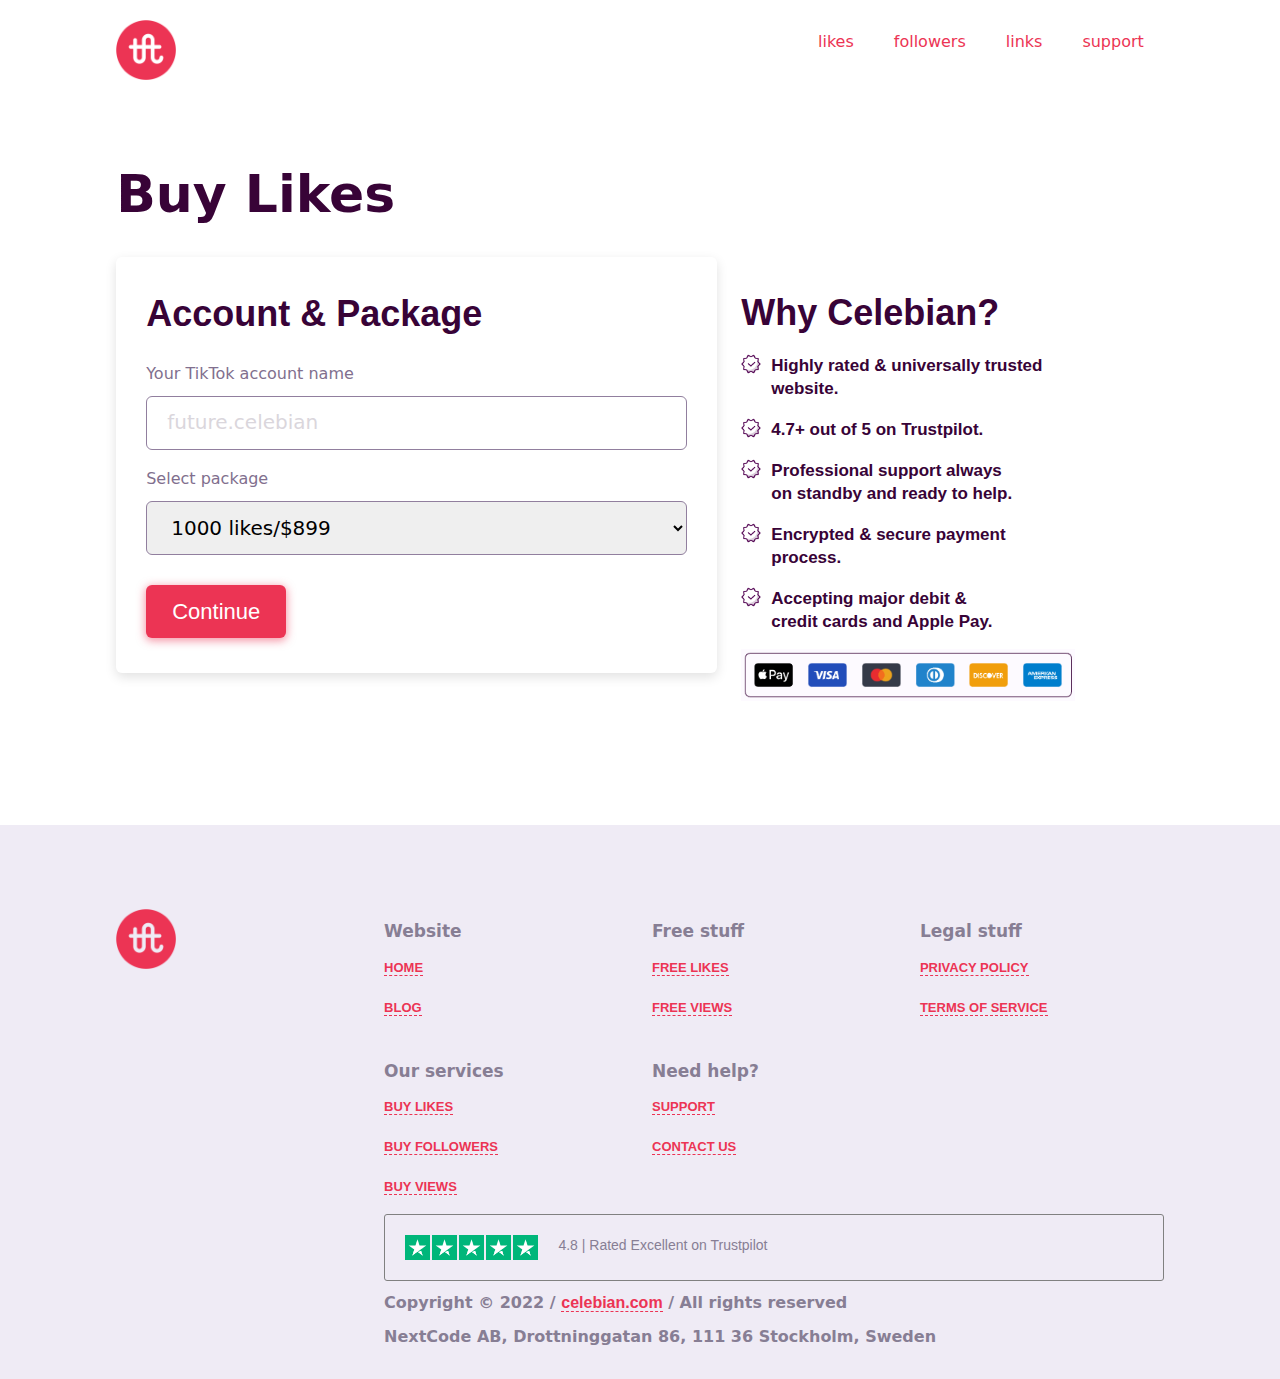
<file: celebian/celebian/index.html>
<!DOCTYPE html>
<html>
<head>
	<meta charset="utf-8">
	<meta name="viewport" content="width=device-width, initial-scale=1">
	<title>celenian</title>
	<link rel="stylesheet" type="text/css" href="style.css">
	<!-- CSS only -->
	<link href="https://cdn.jsdelivr.net/npm/bootstrap@5.2.0-beta1/dist/css/bootstrap.min.css" rel="stylesheet" crossorigin="anonymous">
	<!-- JavaScript Bundle with Popper -->
    <script src="https://cdn.jsdelivr.net/npm/bootstrap@5.2.0-beta1/dist/js/bootstrap.bundle.min.js" crossorigin="anonymous"></script>
</head>
<body>
	<section>
		<header>
			<div class="inner-header">
				<div class="inner-col">
					<img src="assets/logo.png" class="logo">
					<ul>
						<li><a href="">likes</a></li>
						<li><a href="">followers</a></li>
						<li><a href="">links</a></li>
						<li><a href="">support</a></li>
					</ul>					
				</div>
			</div>
		</header>
	</section>
	<section>
		<div class="inner-header buy-row">
			<h1 class="h1-cls">Buy Likes</h1>	
			<div class="row">
				<div class="col-md-7 col-lg-7 col-sm-12 col-xs-12">
					<div class="box-col">
						<h2 class="h2-cls">Account & Package</h2>
						<label>Your TikTok account name</label><br>
						<input type="text" name="" placeholder="future.celebian"><br>
						<label>Select package</label><br>
						<select style="font-size: 20px;" name="likes" id="">
						  <option value="volvo">1000 likes/$899</option>
						  <option value="saab">Saab</option>
						  <option value="mercedes">Mercedes</option>
						  <option value="audi">Audi</option>
						</select>
						<button class="btn-cls"><a href="post.html" class="btn-a">Continue</a></button>
					</div>									
				</div>
				<div class="col-md-4 col-lg-4 col-sm-12 col-xs-12 icon-col">
					<p class="h3-cls">Why Celebian?</p>
					<div class="tick-div">
						<img src="assets/icon.png" class="icon">
						<p class="icon-text">Highly rated & universally trusted website.</p>
					</div>
					<div class="tick-div">
						<img src="assets/icon.png" class="icon">
						<p class="icon-text">4.7+ out of 5 on Trustpilot.</p>
					</div>
					<div class="tick-div">
						<img src="assets/icon.png" class="icon">
						<p class="icon-text">Professional support always<br>on standby and ready to help.</p>
					</div>
					<div class="tick-div">
						<img src="assets/icon.png" class="icon">
						<p class="icon-text">Encrypted & secure payment process.</p>
					</div>
					<div class="tick-div">
						<img src="assets/icon.png" class="icon">
						<p class="icon-text">Accepting major debit &<br> credit cards and Apple Pay.</p>
					</div>	
					<img src="assets/payimg.png" class="pay-img">				
				</div>
				
			</div>
			
		</div>
		
	</section>
	<section class="footer-sec">
		<footer class="inner-header ">
			<div class="row">
				<div class="col-md-3 col-lg-3 col-sm-12 col-xs-12">
					<img src="assets/logo.png" class="logo">
				</div>
				<div class="col-md-3 col-lg-3 col-sm-12 col-xs-12">
					<p  class="ftr-head">Website</p>
					<p><a href="" class="ftr-text">HOME</a></p>
					<p><a href="" class="ftr-text">BLOG</a></p>
					<p class="space"></p>
					<p  class="ftr-head">Our services</p>
					<p><a href="" class="ftr-text">BUY LIKES</a></p>
					<p><a href="" class="ftr-text">BUY FOLLOWERS</a></p>
					<p><a href="" class="ftr-text">BUY VIEWS</a></p>
				</div> 
				<div class="col-md-3 col-lg-3 col-sm-12 col-xs-12">
					<p  class="ftr-head">Free stuff</p>
					<p><a href="" class="ftr-text">FREE LIKES</a></p>
					<p><a href="" class="ftr-text">FREE VIEWS</a></p>
					<p class="space"></p>
					<p  class="ftr-head">Need help?</p>
					<p><a href="" class="ftr-text">SUPPORT</a></p>
					<p><a href="" class="ftr-text">CONTACT US</a></p>
				</div>
				<div class="col-md-3 col-lg-3 col-sm-12 col-xs-12">
					<p  class="ftr-head">Legal stuff</p>
					<p><a href="" class="ftr-text">PRIVACY POLICY</a></p>
					<p><a href="" class="ftr-text">TERMS OF SERVICE</a></p>
				</div>
				
			</div>
			<div class="row">
				<div class="col-md-3 col-lg-3 col-sm-12 col-xs-12">
					
				</div>
				<div class="col-md-9 col-lg-9 col-sm-12 col-xs-12">
					<div class="star-ouline">
						<img src="assets/star.png" class="star-img">
						<p class="ftr-text2">4.8 | Rated Excellent on Trustpilot</p>						
					</div>
					<p class="ftr-head1">Copyright © 2022 / <span class="ftr-text3">celebian.com</span> / All rights reserved</p>
					<p class="ftr-head1">NextCode AB, Drottninggatan 86, 111 36 Stockholm, Sweden</p>
					
				</div>
				
			</div>
		</footer>
		
	</section>

</body>
</html>
</file>
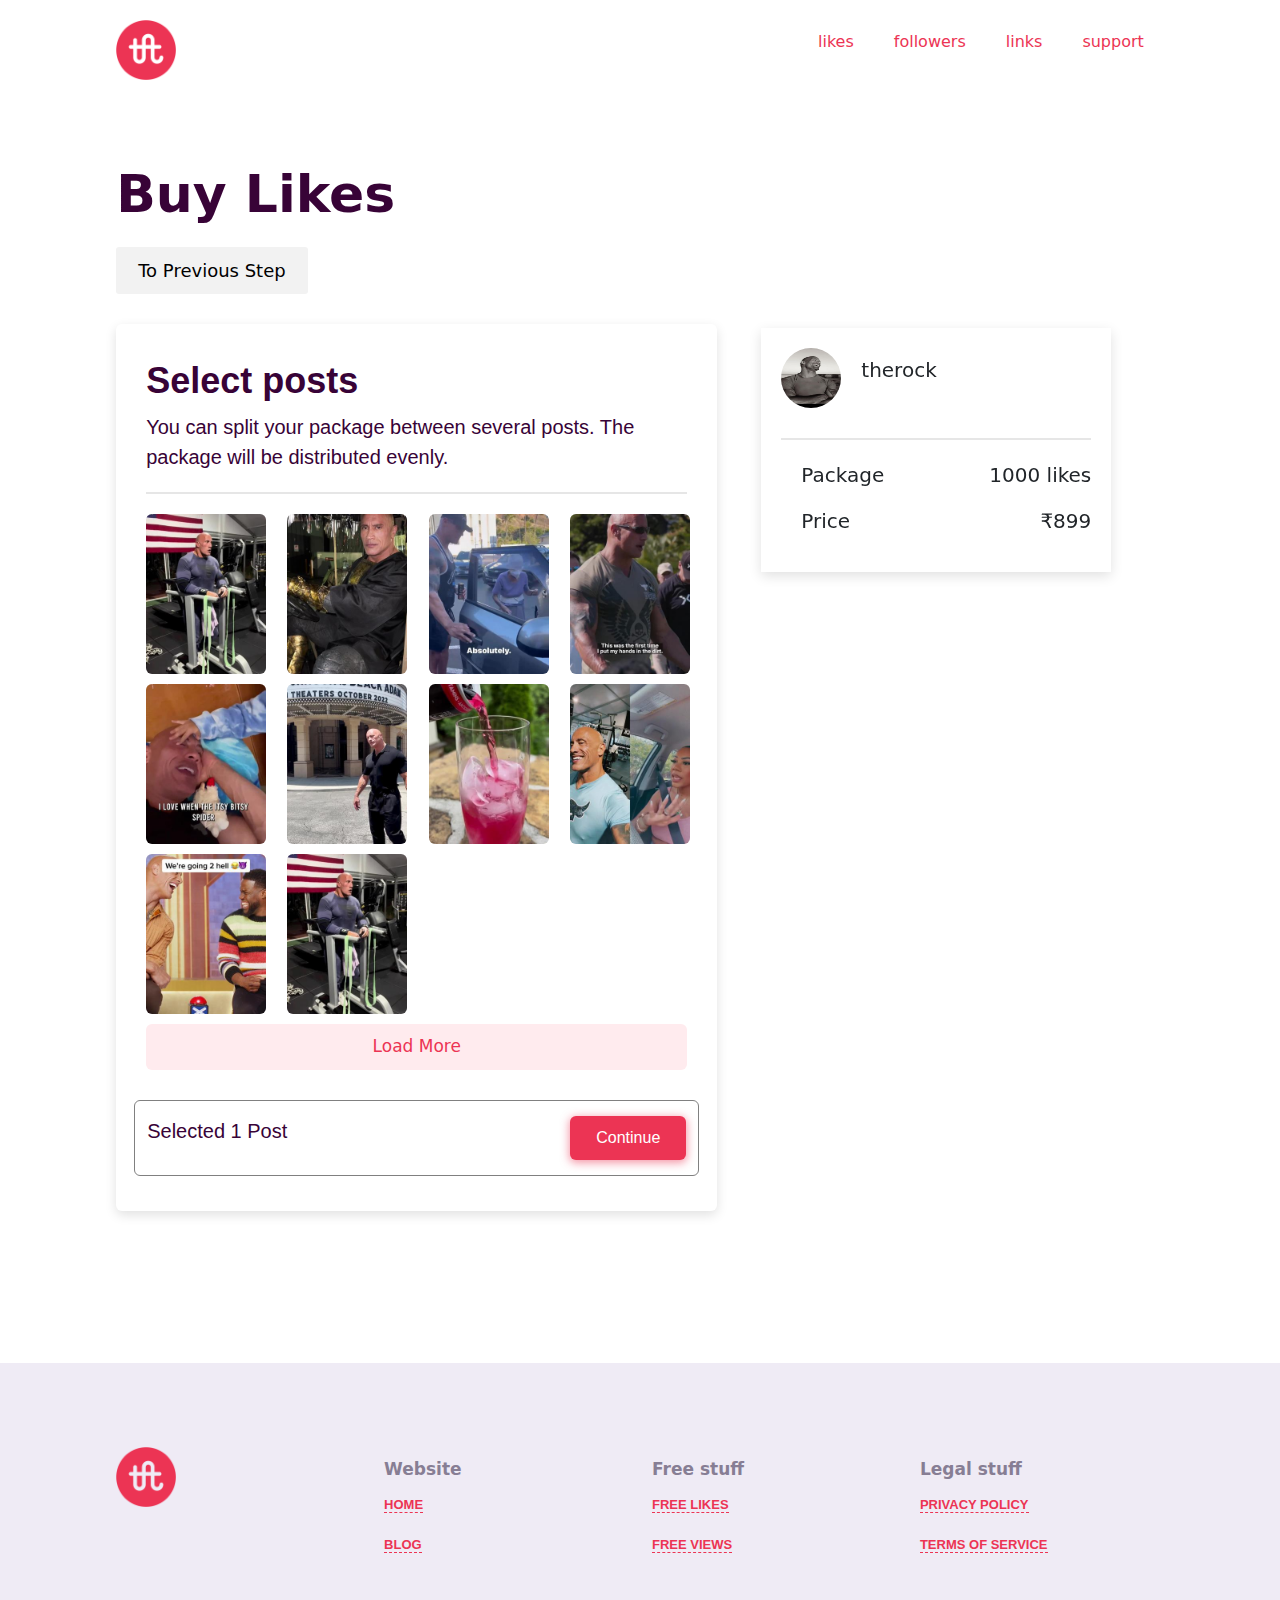
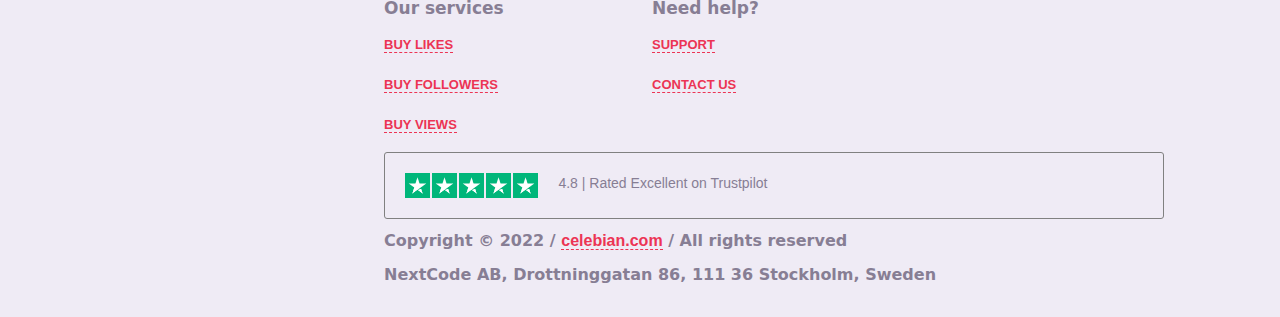
<file: celebian/celebian/post.html>
<!DOCTYPE html>
<html>
<head>
	<meta charset="utf-8">
	<meta name="viewport" content="width=device-width, initial-scale=1">
	<title>celenian</title>
	<link rel="stylesheet" type="text/css" href="style.css">
	<!-- CSS only -->
	<link href="https://cdn.jsdelivr.net/npm/bootstrap@5.2.0-beta1/dist/css/bootstrap.min.css" rel="stylesheet" crossorigin="anonymous">
	<!-- JavaScript Bundle with Popper -->
    <script src="https://cdn.jsdelivr.net/npm/bootstrap@5.2.0-beta1/dist/js/bootstrap.bundle.min.js" crossorigin="anonymous"></script>
</head>
<body>
	<section>
		<header>
			<div class="inner-header">
				<div class="inner-col">
					<img src="assets/logo.png" class="logo">
					<ul>
						<li><a href="">likes</a></li>
						<li><a href="">followers</a></li>
						<li><a href="">links</a></li>
						<li><a href="">support</a></li>
					</ul>					
				</div>
			</div>
		</header>
	</section>
	<section>
		<div class="inner-header buy-row">
			<h1 class="h1-cls">Buy Likes</h1>
			<button class="top-btn-pst"><a class="top-btn-pst1" href="index.html">To Previous Step</a></button>	
			<div class="row">
				<div class="col-md-7 col-lg-7 col-sm-12 col-xs-12">
					<div class="box-col">
						<h2 class="h2-cls">Select posts</h2>
						<p class="pst-hd-text1">You can split your package between several posts. The package will be distributed evenly.</p>
						<div class="row post-row">
							<div class="col-md-3 post-col">
								<img src="assets/ps1.jpg" class="post-img">
							</div>
							<div class="col-md-3 post-col">
								<img src="assets/ps2.jpg" class="post-img">
							</div>
							<div class="col-md-3 post-col">
								<img src="assets/ps3.jpg" class="post-img">
							</div>
							<div class="col-md-3 post-col">
								<img src="assets/ps4.jpg" class="post-img">
							</div>
						</div>
						<div class="row post-row">
							<div class="col-md-3 post-col">
								<img src="assets/ps5.jpg" class="post-img">
							</div>
							<div class="col-md-3 post-col">
								<img src="assets/ps6.jpg" class="post-img">
							</div>
							<div class="col-md-3 post-col">
								<img src="assets/ps7.jpg" class="post-img">
							</div> 
							<div class="col-md-3 post-col">
								<img src="assets/ps8.jpg" class="post-img">
							</div>
						</div>
						<div class="row post-row">
							<div class="col-md-3 post-col">
								<img src="assets/ps9.jpg" class="post-img">
							</div>
							<div class="col-md-3 post-col">
								<img src="assets/ps1.jpg" class="post-img">
							</div>
							<div class="col-md-3"></div>
							<div class="col-md-3"></div>
						</div>
						<button class="btn-cls-light"><a href="post.html" class="btn-light">Load More</a></button>
						<div class="row">
							<div class="post-btn-row">
								<p class="pst-hd-text">Selected 1 Post</p>
								<button class="post-btn-cls"><a href="package.html" class="post-btn-a">Continue</a></button>
							</div>
							
						</div>					
					</div>									
				</div>
				<div class="col-md-5 col-lg-5 col-sm-12 col-xs-12 icon-col rock-div1">
					<div class="rock-div">
						<div class="rock-img-col">
							<img src="assets/rock.jpg" class="rock-img">
							<p class="rock-text"> therock</p>
						</div>
						<div class="rock-div2">
						<p class="rock-text"> Package</p>
						<p class="rock-text"> 1000 likes</p>
					</div>
					<div class="rock-div2">
						<p class="rock-text"> Price</p>
						<p class="rock-text"> ₹899</p>						
					</div>

					</div>

					
			
				</div>
				
			</div>
			
		</div>
		
	</section>
	<section class="footer-sec">
		<footer class="inner-header ">
			<div class="row">
				<div class="col-md-3 col-lg-3 col-sm-12 col-xs-12">
					<img src="assets/logo.png" class="logo">
				</div>
				<div class="col-md-3 col-lg-3 col-sm-12 col-xs-12">
					<p  class="ftr-head">Website</p>
					<p><a href="" class="ftr-text">HOME</a></p>
					<p><a href="" class="ftr-text">BLOG</a></p>
					<p class="space"></p>
					<p  class="ftr-head">Our services</p>
					<p><a href="" class="ftr-text">BUY LIKES</a></p>
					<p><a href="" class="ftr-text">BUY FOLLOWERS</a></p>
					<p><a href="" class="ftr-text">BUY VIEWS</a></p>
				</div> 
				<div class="col-md-3 col-lg-3 col-sm-12 col-xs-12">
					<p  class="ftr-head">Free stuff</p>
					<p><a href="" class="ftr-text">FREE LIKES</a></p>
					<p><a href="" class="ftr-text">FREE VIEWS</a></p>
					<p class="space"></p>
					<p  class="ftr-head">Need help?</p>
					<p><a href="" class="ftr-text">SUPPORT</a></p>
					<p><a href="" class="ftr-text">CONTACT US</a></p>
				</div>
				<div class="col-md-3 col-lg-3 col-sm-12 col-xs-12">
					<p  class="ftr-head">Legal stuff</p>
					<p><a href="" class="ftr-text">PRIVACY POLICY</a></p>
					<p><a href="" class="ftr-text">TERMS OF SERVICE</a></p>
				</div>
				
			</div>
			<div class="row">
				<div class="col-md-3 col-lg-3 col-sm-12 col-xs-12">
					
				</div>
				<div class="col-md-9 col-lg-9 col-sm-12 col-xs-12">
					<div class="star-ouline">
						<img src="assets/star.png" class="star-img">
						<p class="ftr-text2">4.8 | Rated Excellent on Trustpilot</p>						
					</div>
					<p class="ftr-head1">Copyright © 2022 / <span class="ftr-text3">celebian.com</span> / All rights reserved</p>
					<p class="ftr-head1">NextCode AB, Drottninggatan 86, 111 36 Stockholm, Sweden</p>
					
				</div>
				
			</div>
		</footer>
		
	</section>

</body>
</html>
</file>
<file: celebian/celebian/style.css>
body{

	font-family: Gibson;
}

*{
	margin: 0px;
	padding: 0px;
	box-sizing: border-box;
	
}
.logo{
	width: 60px;
	height: 60px;
}
section{
	width: 100%;
}
header{
	

}
.inner-header{
	display: block;
    margin: 0 auto;
    width: 92%;
    padding: 20px 4%;
    max-width: 1150px;
}
.inner-col{
	display: flex;
	justify-content: space-between;
}
ul{
	
	
}
ul li{
	float: left;
	display: inline-block;
	padding: 10px 20px;
}
li a{
	list-style: none;
	text-decoration: none;
	color: #ec3454;
	font-size: 16px;
	font-weight: 500;
	
}
li a:hover{
	list-style: none;
	text-decoration: none;
	color: #ff8fa2;

}
.buy-row{
	padding-top: 5%;
}
.box-col{
	box-sizing: border-box;
	padding: 35px 30px;
	border-radius: 6px;
	box-shadow: 0 4px 12px 0 rgb(0 0 0 / 12%);
	margin: 30px 0 30px 0;
}

.h1-cls{
	font-size: 52px;
	font-weight: 700;
	line-height: 60px;
	color: #380337;
	margin-bottom: 3px;
}
.h2-cls{
	font-size: 36px;
	font-weight: 700;
	line-height: 43px;
	color: #380337;
	margin-bottom: 10px;
	font-family: azo-sans-web,sans-serif;
	
}
label{
	font-size: 16px;
	font-weight: 500;
	line-height: 28px;
	color: #816f8e;
	margin-top: 15px;
	margin-bottom: 8px;
}
input{
	
}
input[type="text"]{
	width: 100%;
	height: 54px;	
	padding: 16px 20px;
	border-radius: 6px;
	border: 1px solid #917f9e;
	color: red;
}
input[type="text"]::-webkit-input-placeholder{
	color: #dad6dc;
	font-size: 20px;
	font-weight: 500;
}

select{
	width: 100%;
	box-sizing: border-box;
	height: 54px;	
	padding: 10px 20px;
	border-radius: 6px;
	border: 1px solid #917f9e;
	font-weight: 500;
	font-family: canada-type-gibson,sans-serif;

}
.btn-cls{
    font-family: canada-type-gibson,sans-serif;
    font-weight: 500;
    font-size: 22px;
    border-radius: 6px;
    margin-top: 30px;
    color: #fff;
    background: #ec3454;    
    box-shadow: 0 2px 9px 1px rgb(236 52 84 / 50%);
    border:  none;
    padding: 10px 26px;

}
.btn-cls:hover{
    font-family: canada-type-gibson,sans-serif;
    font-weight: 500;
    font-size: 22px;
    border-radius: 6px;
    margin-top: 30px;
    color: #fff;
    background: #ec3454;    
    box-shadow: -1 4px 18px 1px rgb(236 52 84 / 80%);
    border:  none;
    padding: 10px 26px;

}
.btn-a{
	color: white;
	text-decoration: none;
}
.btn-a:hover{
	color: white;
}
.h3-cls{
	font-size: 36px;
	font-weight: 700;
	line-height: 43px;
	color: #380337;
	margin-bottom: 20px;
	font-family: azo-sans-web,sans-serif;
}
.icon-col{
	padding-top: 6%;
	width: auto;	
}
.tick-div{
	display: flex;
	margin-top: 2px;
}
.icon{
	max-width: 20px;
	height: 20px;
	margin-right: 10px;
}
.icon-text{
	font-size: 17px;
	font-weight: bold;
	color: #380337;
	font-family: azo-sans-web, sans-serif;
	line-height: 23px;
}
.pay-img{
	width: 100%;
	height: auto;
}
.footer-sec{
	margin-top: 8%;
	padding-top: 5%;
	background: #efebf5;
}
.ftr-head{

	margin: 10px 0;
	font-weight: 700;
	font-size: 17px;
	color: #877e94;

}
.ftr-text{
	font-size: 13px;
	font-weight: bold;
	color: #ec3454;
	font-family: canada-type-gibson, sans-serif;
	margin: 0px;
	border-bottom: 1px dashed;
	text-decoration: none;
}
.ftr-text:hover{
	font-size: 13px;
	font-weight: ;
	color: #ff8fa2;	
}
.space{
	margin: 40px 0px;
}

.star-ouline{
	margin: auto;
	border-radius: 3px;
	border: 1px solid grey;
	display: flex;
	padding: 20px;
}
.star-img{
	width: auto;
	height: 25px;
	margin-right: 20px;
}
.ftr-text2{
	margin: 0px;
	font-size: 14px;
	color: #877e94;
	font-family: azo-sans-web, sans-serif;
	font-weight: 500;
}
.ftr-head1{
	margin: 10px 0;
	font-weight: 600;
	font-size: 16px;
	color: #877e94;
}
.ftr-text3{
	font-size: 16px;
	font-weight: bold;
	color: #ec3454;
	font-family: canada-type-gibson, sans-serif;
	margin: 0px;
	border-bottom: 1px dashed;
	text-decoration: none;
}
.pst-hd-text{
	font-size: 20px;
	font-weight: 400;
	color: #380337;
	font-family: azo-sans-web, sans-serif;
	margin: 0px;
}
.pst-hd-text1{
	font-size: 20px;
	font-weight: 400;
	color: #380337;
	font-family: azo-sans-web, sans-serif;
	margin: 0px;
	border-bottom: 2px solid #e6e6e6;
	padding-bottom: 20px;
	margin-bottom: 20px;
}
.post-col{

	margin: 0px;
}
.post-img{
	width: 120px;
	height:  auto;
	border-radius: 6px;
}
.post-img:hover{
	width: 120px;
	height:  auto;
	border-radius: 6px;
	box-shadow: 0 2px 9px 1px rgb(236 52 84 / 50%);
}
.post-row{
	margin-bottom: 10px;
}
.btn-cls-light{
	width: 100%;
	color: ;
	padding: 10px 0px;
	background: #ffebee;
	border: none;
	border-radius: 6px;
	margin-bottom: 30px;
}
.btn-light{
	color: #ec3454;	
	text-decoration: none;
	font-size: 17px;
	font-weight: 500;
	margin-top: 10px;
	
}
.btn-light:hover{
	color: #ec3454;	
	text-decoration: none;
	font-size: 17px;
	font-weight: 500;
	margin-bottom: 10px;
}
.post-btn-row{
	padding: 15px;
	display: flex;
	justify-content: space-between;
	border-radius: 6px;
	border: 1px solid grey;
}
.post-btn-cls{
    font-family: canada-type-gibson,sans-serif;
    font-weight: 500;
    font-size: 16px;
    border-radius: 6px;
    color: #fff;
    background: #ec3454;    
    box-shadow: 0 2px 9px 1px rgb(236 52 84 / 50%);
    border:  none;
    padding: 10px 26px;

}
.post-btn-cls:hover{
    font-family: canada-type-gibson,sans-serif;
    font-weight: 500;
    font-size: 16px;
    border-radius: 6px;
    color: #fff;
    background: #ec3454;    
    box-shadow: -1 4px 18px 1px rgb(236 52 84 / 80%);
    border:  none;
    padding: 10px 26px;

}
.post-btn-a{
	color: white;
	text-decoration: none;
}
.post-btn-a:hover{
	color: white;
}
.rock-div1{
	position: relative;

}
.rock-div{
	position: sticky; 
	width: 350px; 
	justify-content: space-between;
	margin-left: 20px;
	box-shadow: 0 4px 12px 0 rgb(0 0 0 / 12%);
	padding: 20px;	
	top: 15%;	
	margin-top: -30px;
	
}
.rock-img-col{
	display: flex;
	align-items: center;
	border-bottom: 2px solid  #e6e6e6;
	width: auto;
	padding-bottom: 30px;
	margin-bottom: 20px;

}
.rock-img{

	width: 60px;
	height: 60px;
	border-radius: 50%;
}
.rock-text{
	font-size: 20px;
	font-weight: 500;
	margin-left: 20px;
}
.rock-div2{
	display: flex;
	justify-content: space-between;
}
.top-btn-pst{
	padding: 10px 22px;
	border: none;
	border-radius: 3px;
	background: #f2f2f2;
	margin-top: 20px;
}
.top-btn-pst1{
	color: black;
	text-decoration: none;
	font-size: 18px;
	font-weight: 500;
}
.top-btn-pst1:hover{
	color: black;
	text-decoration: none;
	font-size: 18px;
	font-weight: 500;
}
.pck-h2-cls{
	 font-size: 24px;
	 font-weight: 600;
	 color: #380337;
	 line-height: 28px;
	 font-family: canada-type-gibson, sans-serif;
}
.pck-hd-text1{
	margin-top: 20px;
	font-size: 18px;
	font-weight: 500;
	line-height: 1.5;
	color: #380337;
	font-family: azo-sans-web, sans-serif;
}
.pck-btn{
	padding: 10px 26px;
	background: #520352;
	color: white;
	border: none;
	border-radius: 6px;
	margin-top: 10px;
}
.pck-btn-a{
	color: white;
	text-decoration: none;
	font-size: 18px;
	font-weight: 500;
}
.pck-btn-a:hover{
	color: white;
	text-decoration: none;
	font-size: 18px;
	font-weight: 500;
}
.pck-btn1{
	padding: 10px 26px;
	background: #520352;
	color: white;
	border: none;
	border-radius: 6px;
	margin-top: 20px;
}
.pck-btn1-a{
	color: white;
	text-decoration: none;
	font-size: 18px;
	font-weight: 500;
}
.pck-btn1-a:hover{
	color: white;
	text-decoration: none;
	font-size: 18px;
	font-weight: 500;
}
.pck-box-col{
	padding: 28px;
	border-radius: 6px;
	border: 1px solid #8f829e;
	box-shadow: 0 2px 20px 1px rgb(82 3 82 / 20%);
	margin-top: 30px;
}
.pck-box-col-1{
	padding: 28px;
	border-radius: 6px;
	box-shadow: 0 2px 20px 1px rgb(82 3 82 / 20%);
	margin-top: 30px;
}
.pck-h2-cls1{
	font-size: 36px;
	 font-weight: 600;
	 color: #380337;
	 line-height: 28px;
	 font-family: canada-type-gibson, sans-serif;
}
.summary-col{
	margin-top: 20px;
	display: flex;
	justify-content: space-between;
	border: 1px solid  #e6e6e6;
	padding: 15px;
	border-radius: 6px;
	align-items: center;
}
.pck-rock-col{
	display: flex;

}
.pck-rock-img{
	width: 35px;
	height: 35px;
	border-radius: 50%;
	align-items: center;
	margin-right: 20px;
}
.pck-hd-text2{
	font-size: 18px;
	font-weight: bold;
	line-height: 24px;
	color: #380337;
	font-family: azo-sans-web, sans-serif;
	margin: 0px;

}
.total-col{
	margin-top: 10px;
	display: flex;
	justify-content: space-between;
	border-top: 1px solid grey;
	border-bottom: 1px solid  #e6e6e6;
	padding: 15px;
	align-items: center;
}
.pck-btn-total{
	padding: 16px 30px;
	background: #f2f2f2;
	color: #380337;
	border: none;
	border-radius: 6px;
	margin-top: 10px;
}
.pck-btn-ttl-a{
	color: #380337;
	text-decoration: none;
	font-size: 17px;
	font-weight: 500;
}
.secure-col{
	margin-top: 20px;
	justify-content: space-between;
	border: 1px solid   #bfbfbf;
	padding: 15px;
	border-radius: 3px;
	align-items: center;
}
.card-col{
	display: flex;
	justify-content: space-between;
	border-bottom: 1px solid  #e6e6e6;
	padding-bottom: 30px;
}
.card-col-in{
	display: flex;
}
.check-col{
	display: flex;
}
.pck-btn-lst{
    font-family: canada-type-gibson,sans-serif;
    font-weight: 500;
    font-size: 22px;
    border-radius: 6px;
    margin-top: 30px;
    color: #fff;
    background: #ec3454;    
    box-shadow: 0 2px 9px 1px rgb(236 52 84 / 50%);
    border:  none;
    padding: 10px 26px;
    width: 100%;
}
.pck-btn-lst-a{
	color: white;
	text-decoration: none;
}
.pck-btn-lst-a:hover{
	color: white;
	text-decoration: none;
}
</file>
